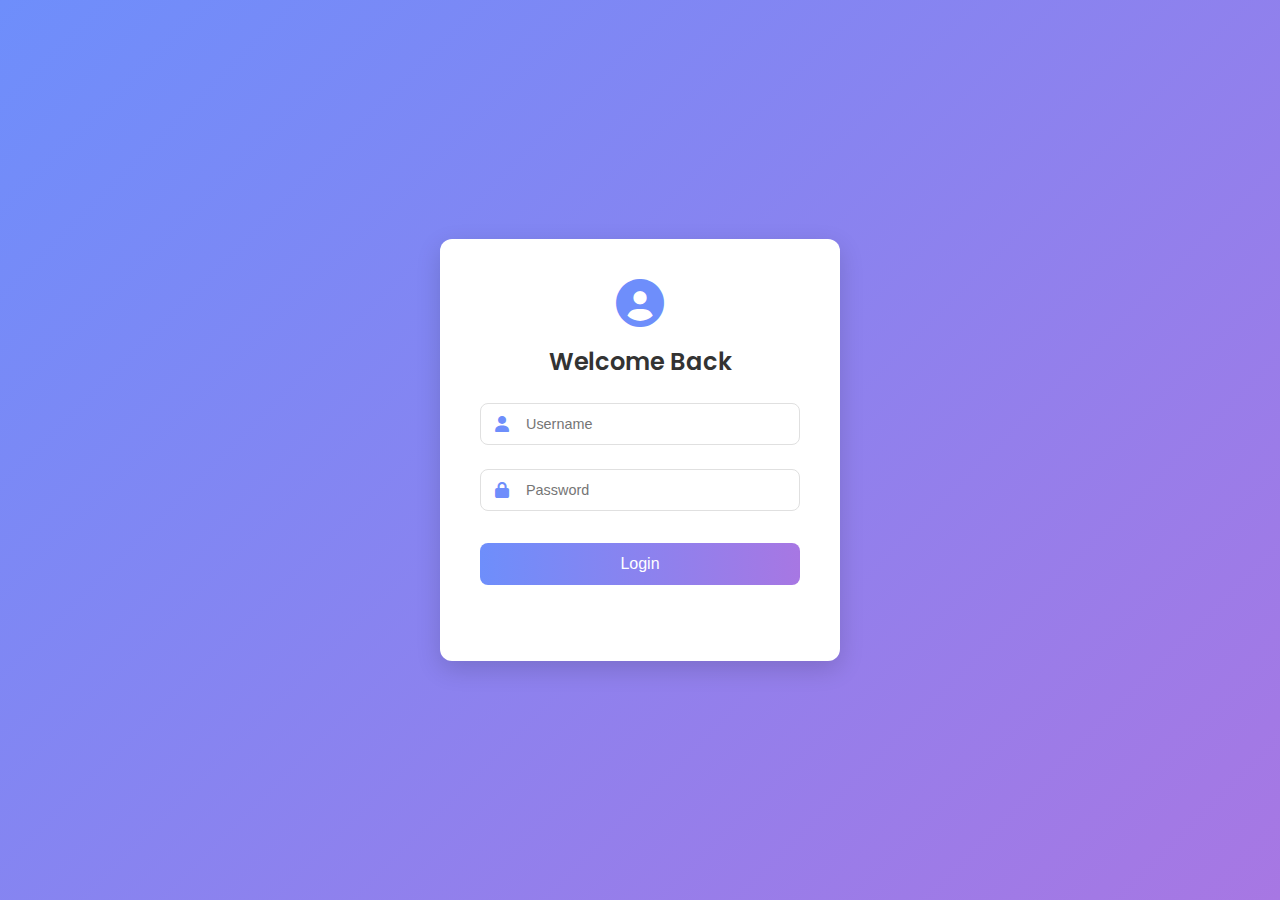
<file: login.html>
<!DOCTYPE html>
<html lang="en">
<head>
    <meta charset="UTF-8">
    <meta name="viewport" content="width=device-width, initial-scale=1.0">
    <title>Login</title>
    <link href="https://cdnjs.cloudflare.com/ajax/libs/font-awesome/6.0.0-beta3/css/all.min.css" rel="stylesheet">
    <link href="https://fonts.googleapis.com/css2?family=Poppins:wght@300;400;500;600&display=swap" rel="stylesheet">
    <style>
        * { margin: 0; padding: 0; box-sizing: border-box; }
        body {
            font-family: 'Poppins', sans-serif;
            display: flex;
            justify-content: center;
            align-items: center;
            min-height: 100vh;
            background: linear-gradient(135deg, #6e8efb, #a777e3);
            padding: 20px;
        }
        .login-container {
            background: white;
            padding: 2.5rem;
            border-radius: 12px;
            box-shadow: 0 8px 24px rgba(0, 0, 0, 0.15);
            width: 100%;
            max-width: 400px;
            text-align: center;
        }
        .login-icon { margin-bottom: 1rem; }
        .login-icon i { font-size: 3rem; color: #6e8efb; }
        h2 { color: #333; margin-bottom: 1.5rem; font-weight: 600; }
        .input-group { position: relative; margin-bottom: 1.5rem; }
        .input-group i {
            position: absolute;
            left: 15px;
            top: 50%;
            transform: translateY(-50%);
            color: #6e8efb;
        }
        input {
            width: 100%;
            padding: 12px 15px 12px 45px;
            border: 1px solid #e0e0e0;
            border-radius: 8px;
            font-size: 0.9rem;
            transition: all 0.3s;
        }
        input:focus { border-color: #6e8efb; outline: none; }
        button {
            padding: 12px;
            width: 100%;
            background: linear-gradient(to right, #6e8efb, #a777e3);
            color: white;
            border: none;
            border-radius: 8px;
            cursor: pointer;
            font-size: 1rem;
            margin-top: 0.5rem;
        }
        button:hover { background: linear-gradient(to right, #5a7af0, #9566d8); }
        #error-message { 
            color: #ff5252; 
            font-size: 0.85rem; 
            margin-top: 1rem; 
            min-height: 20px; 
            display: block;
        }
    </style>
</head>
<body>
    <div class="login-container">
        <div class="login-icon"><i class="fas fa-user-circle"></i></div>
        <h2>Welcome Back</h2>
        
        <div class="input-group">
            <i class="fas fa-user"></i>
            <input type="text" id="username" placeholder="Username" autocomplete="username">
        </div>
        
        <div class="input-group">
            <i class="fas fa-lock"></i>
            <input type="password" id="password" placeholder="Password" autocomplete="current-password">
        </div>
        
        <button id="loginButton">Login</button>
        <p id="error-message"></p>
    </div>

    <script>
        document.addEventListener("DOMContentLoaded", function () {
            document.getElementById("loginButton").addEventListener("click", function(event) {
                event.preventDefault(); // Prevent default behavior

                const username = document.getElementById("username").value;
                const password = document.getElementById("password").value;

                if (username === "admin" && password === "admin@1234") { // Change 'yourpassword' to actual password
                    sessionStorage.setItem("authenticated", "true");
                    window.location.href = "see.html"; // Redirect to protected page
                } else {
                    document.getElementById("error-message").textContent = "Invalid username or password!";
                }
            });
        });
    </script>
</body>
</html>
</file>
